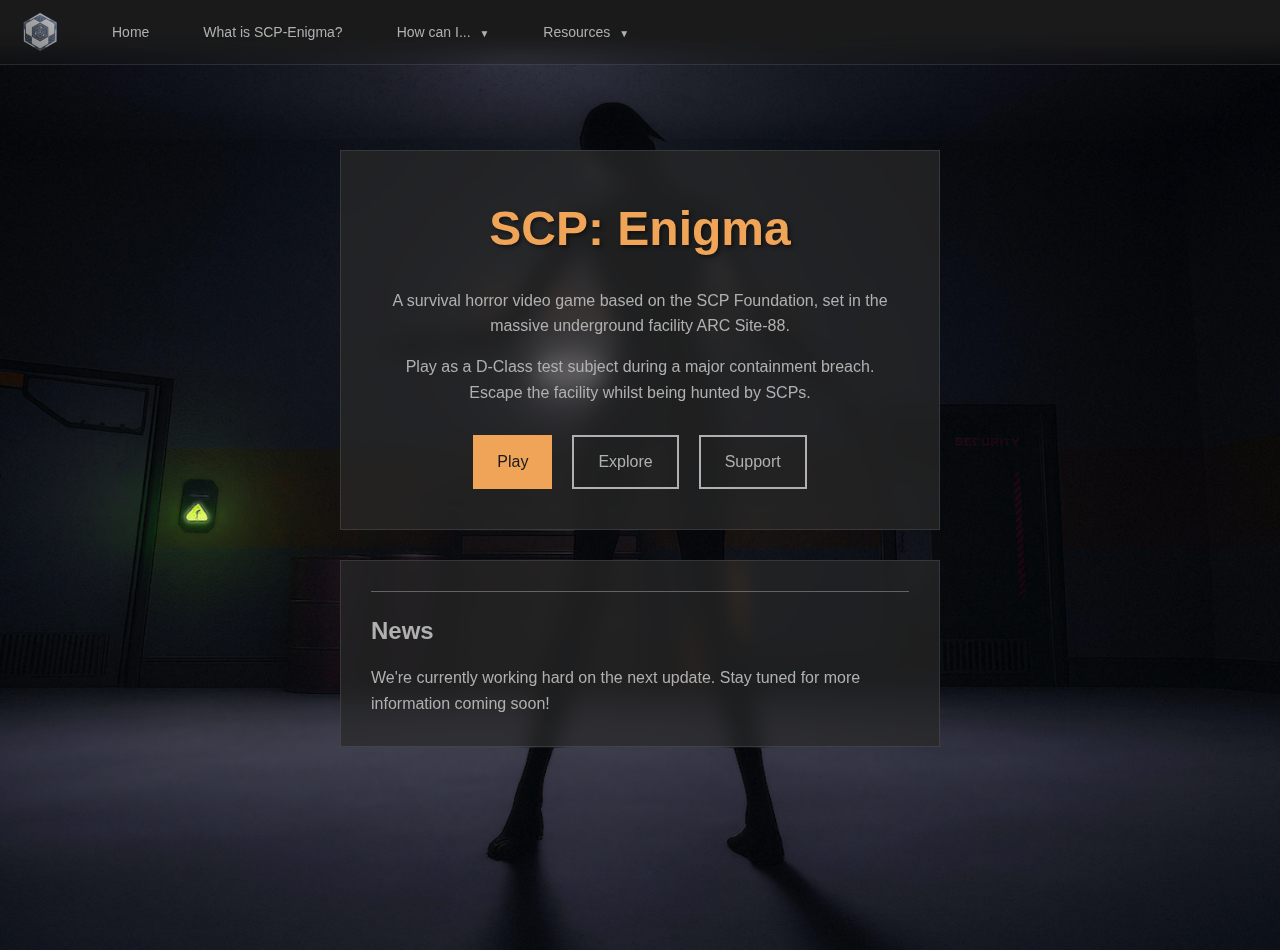
<file: index.html>
<!DOCTYPE html>
<html lang="en">
<head>
    <meta charset="UTF-8">
    <meta name="viewport" content="width=device-width, initial-scale=1.0">
    <title>SCP: Enigma</title>
    <link rel="stylesheet" href="styles.css">
    <script src="config.js"></script>
</head>
<body>
    <!-- Navigation Bar -->
    <nav class="navbar">
        <div class="nav-container">
            <div class="nav-left">
                <a href="index.html" class="logo">
                    <img src="resources/crystalblue.png" alt="SCP: Enigma Logo" width="40" height="40">
                </a>
                <a href="index.html" class="nav-link" id="nav-home">Home</a>
                <a href="what-is.html" class="nav-link" id="nav-what-is">What is SCP-Enigma?</a>
                <div class="dropdown">
                    <a href="#" class="nav-link dropdown-toggle" id="nav-how-can-i">How can I... <span class="dropdown-arrow">▼</span></a>
                    <div class="dropdown-content" id="how-can-i-dropdown">
                        <a href="#">Download the game</a>
                        <a href="#">Support development</a>
                        <a href="#">Follow development</a>
                        <a href="contributor.html">Apply to contribute</a>
                        <a href="#">Join the discord</a>
                    </div>
                </div>
                <div class="dropdown">
                    <a href="#" class="nav-link dropdown-toggle" id="nav-resources">Resources <span class="dropdown-arrow">▼</span></a>
                    <div class="dropdown-content" id="resources-dropdown">
                        <a href="#">Youtube channel</a>
                        <a href="#">Twitter</a>
                        <a href="#">Official forums</a>
                        <a href="#">Official scp enigma wiki</a>
                    </div>
                </div>
            </div>
        </div>
    </nav>

    <!-- Main Content -->
    <main class="main-content">
        
        <!-- Background Image Section -->
        <div class="hero-section">
            <div class="background-image">
            </div>
            
            <!-- Game Description Box -->
            <div class="game-description">
                <h1 id="site-title">SCP: Enigma</h1>
                <p id="site-tagline">A spiritual successor to the indie horror success created by Regalis in 2012.</p>
                <p id="site-description">SCP: Enigma is a survival horror video game based on stories and SCP entries from the SCP Foundation writing community. Set in a massive underground facility called ARC Site-88, you play as a D-Class disposable test subject when a major containment breach occurs and several anomalies called SCPs are released in the facility. The player must escape the facility whilst being hunted by SCPs, with Metroidvania-style randomly generated maps being a major element.</p>
                <div class="action-buttons">
                    <button class="btn btn-primary" id="play-btn">Play</button>
                    <a href="what-is.html" class="btn btn-secondary" id="explore-btn">Explore</a>
                    <a href="https://discord.gg/MbKPDUyC4j" class="btn btn-secondary" id="support-btn">Support</a>
                </div>
            </div>
            
            <!-- News Panel -->
            <div class="news-panel">
                <div class="news-separator"></div>
                <h2 class="news-title" id="news-title">News</h2>
                <p class="news-content" id="news-content">No new updates at the moment.</p>
            </div>
        </div>
    </main>

    <script src="script.js"></script>
</body>
</html>
</file>
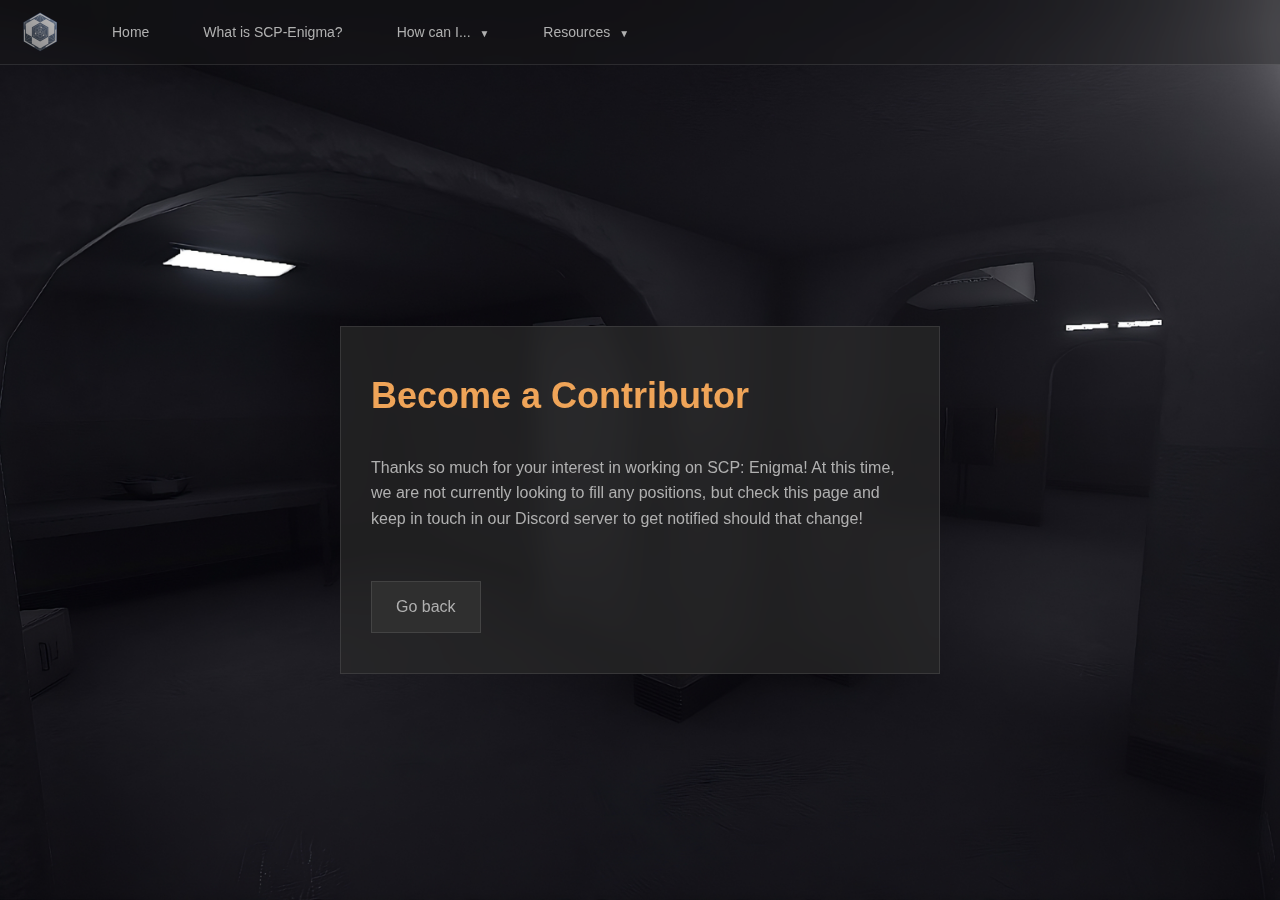
<file: contributor.html>
<!DOCTYPE html>
<html lang="en">
<head>
    <meta charset="UTF-8">
    <meta name="viewport" content="width=device-width, initial-scale=1.0">
    <title>Become a contributor - SCP: Enigma</title>
    <link rel="stylesheet" href="styles.css">
    <script src="config.js"></script>
</head>
<body class="contributor-page">
    <!-- Navigation Bar -->
    <nav class="navbar">
        <div class="nav-container">
            <div class="nav-left">
                <a href="index.html" class="logo">
                    <img src="resources/crystalblue.png" alt="SCP: Enigma Logo" width="40" height="40">
                </a>
                <a href="index.html" class="nav-link" id="nav-home">Home</a>
                <a href="what-is.html" class="nav-link" id="nav-what-is">What is SCP-Enigma?</a>
                <div class="dropdown">
                    <a href="#" class="nav-link dropdown-toggle" id="nav-how-can-i">How can I... <span class="dropdown-arrow">▼</span></a>
                    <div class="dropdown-content" id="how-can-i-dropdown">
                        <a href="#">Download the game</a>
                        <a href="#">Support development</a>
                        <a href="#">Follow development</a>
                        <a href="contributor.html">Apply to contribute</a>
                        <a href="#">Join the discord</a>
                    </div>
                </div>
                <div class="dropdown">
                    <a href="#" class="nav-link dropdown-toggle" id="nav-resources">Resources <span class="dropdown-arrow">▼</span></a>
                    <div class="dropdown-content" id="resources-dropdown">
                        <a href="#">Youtube channel</a>
                        <a href="#">Twitter</a>
                        <a href="#">Official forums</a>
                        <a href="#">Official scp enigma wiki</a>
                    </div>
                </div>
            </div>
        </div>
    </nav>

    <!-- Main Content -->
    <main class="main-content">
        <div class="content-page">
            <h1 id="contributor-title">Become a Contributor</h1>
            
            <p id="contributor-content">Thanks so much for your interest in working on SCP: Enigma! At this time, we are not currently looking to fill any positions, but check this page and keep in touch in our Discord server to get notified should that change!</p>
            
            <a href="index.html" class="go-back-btn" id="go-back-btn">Go back</a>
        </div>
    </main>

    <script src="config.js"></script>
    <script src="script.js"></script>
</body>
</html>
</file>
<file: styles.css>
/* Reset and Base Styles */
* {
    margin: 0;
    padding: 0;
    box-sizing: border-box;
}

body {
    font-family: Arial, Helvetica, sans-serif;
    background-color: #1a1a1a;
    color: #b0b0b0;
    line-height: 1.6;
}

.about-page {
    background-image: url('resources/about.png');
    background-size: cover;
    background-position: center;
    background-repeat: no-repeat;
    background-attachment: fixed;
}

.contributor-page {
    background-image: url('resources/contribute.png');
    background-size: cover;
    background-position: center;
    background-repeat: no-repeat;
    background-attachment: fixed;
}

/* Navigation Bar */
.navbar {
    background-color: rgba(26, 26, 26, 0.3);
    padding: 0;
    position: fixed;
    top: 0;
    width: 100%;
    z-index: 1000;
    border-bottom: 1px solid rgba(255, 255, 255, 0.1);
    backdrop-filter: blur(10px);
}

.nav-container {
    display: flex;
    justify-content: flex-start;
    align-items: center;
    padding: 8px 20px;
}

.nav-left {
    display: flex;
    align-items: center;
    gap: 30px;
}

.logo {
    margin-right: 10px;
    position: relative;
    top: 4px;
    text-decoration: none;
    display: inline-block;
}

.logo img {
    width: 40px;
    height: 40px;
    filter: brightness(0.8);
    transition: filter 0.3s ease;
}

.logo:hover img {
    filter: brightness(1);
}

.nav-link {
    color: #b0b0b0;
    text-decoration: none;
    font-size: 14px;
    font-weight: 500;
    transition: all 0.3s ease;
    position: relative;
    padding: 8px 12px;
    border-radius: 0;
}

.nav-link:hover {
    color: #ffffff;
    background-color: rgba(255, 255, 255, 0.1);
    transform: translateY(-1px);
}

.dropdown {
    position: relative;
    display: inline-block;
}

.dropdown-arrow {
    font-size: 10px;
    margin-left: 5px;
}

.dropdown-content {
    display: none;
    position: absolute;
    background-color: white;
    min-width: 200px;
    box-shadow: 0px 8px 16px 0px rgba(0,0,0,0.2);
    z-index: 1001;
    border-radius: 0;
    top: 100%;
    left: 0;
}

.dropdown-content a {
    color: #333;
    padding: 12px 16px;
    text-decoration: none;
    display: block;
    font-size: 14px;
    transition: background-color 0.3s ease;
}

.dropdown-content a:hover {
    background-color: #f5f5f5;
}

.dropdown:hover .dropdown-content {
    display: block;
}

.nav-right {
    display: flex;
    align-items: center;
}

.download-btn {
    color: #b0b0b0;
    text-decoration: none;
    font-size: 14px;
    font-weight: 500;
    display: flex;
    align-items: center;
    gap: 5px;
    transition: all 0.3s ease;
    padding: 8px 12px;
    border-radius: 0;
}

.download-btn:hover {
    color: #ffffff;
    background-color: rgba(255, 255, 255, 0.1);
    transform: translateY(-1px);
}

.download-icon {
    font-size: 12px;
}


/* Hide scrollbars while keeping scroll functionality */
::-webkit-scrollbar {
    width: 0px;
    background: transparent;
}

::-webkit-scrollbar-thumb {
    background: transparent;
}

/* For Firefox */
html {
    scrollbar-width: none;
}

/* Main Content */
.main-content {
    margin-top: 50px;
    min-height: calc(100vh - 50px);
}

/* Containment Status Log */
.containment-status {
    position: relative;
    width: 100%;
    padding: 20px 0;
    background: linear-gradient(135deg, rgba(0, 0, 0, 0.9) 0%, rgba(20, 20, 20, 0.95) 100%);
    border-bottom: 2px solid rgba(255, 0, 0, 0.3);
    backdrop-filter: blur(5px);
}

.status-log {
    max-width: 1200px;
    margin: 0 auto;
    padding: 0 20px;
    font-family: 'Courier New', monospace;
    font-size: 14px;
    line-height: 1.4;
}

.log-line {
    display: flex;
    align-items: center;
    margin-bottom: 8px;
    padding: 4px 0;
    position: relative;
}

.log-line::before {
    content: '>';
    color: #00ff00;
    margin-right: 10px;
    font-weight: bold;
    text-shadow: 0 0 5px #00ff00;
}

.log-prefix {
    color: #b0b0b0;
    font-weight: bold;
    margin-right: 10px;
}

.log-status {
    color: #00ff00;
    font-weight: bold;
    text-shadow: 0 0 5px #00ff00;
    animation: pulse-green 2s infinite;
}

.log-location {
    color: rgb(239, 164, 88);
    font-weight: bold;
    text-shadow: 0 0 3px rgb(239, 164, 88);
}

.log-line.warning {
    border-left: 3px solid #ff0000;
    padding-left: 15px;
    background: rgba(255, 0, 0, 0.1);
    margin-top: 10px;
}

.log-line.warning::before {
    content: '⚠';
    color: #ff0000;
    text-shadow: 0 0 5px #ff0000;
    animation: blink 1s infinite;
}

.log-warning {
    color: #ff0000;
    font-weight: bold;
    text-shadow: 0 0 5px #ff0000;
    animation: pulse-red 1.5s infinite;
}

@keyframes pulse-green {
    0%, 100% { opacity: 1; }
    50% { opacity: 0.7; }
}

@keyframes pulse-red {
    0%, 100% { opacity: 1; }
    50% { opacity: 0.6; }
}

@keyframes blink {
    0%, 50% { opacity: 1; }
    51%, 100% { opacity: 0.3; }
}

/* Hero Section */
.hero-section {
    position: relative;
    min-height: 100vh;
    padding: 100px 20px 50px 20px;
    overflow: hidden;
}

.background-image {
    position: absolute;
    top: 0;
    left: 0;
    width: 100%;
    height: 100%;
    background-image: url('resources/home.png');
    background-size: cover;
    background-position: center;
    background-repeat: no-repeat;
    z-index: -2;
}


/* Game Description Box */
.game-description {
    background: rgba(42, 42, 42, 0.7);
    padding: 40px;
    border-radius: 0;
    text-align: center;
    max-width: 600px;
    margin: 0 auto 30px auto;
    backdrop-filter: blur(10px);
    border: 1px solid rgba(255, 255, 255, 0.1);
}

/* News Panel */
.news-panel {
    background: rgba(40, 40, 40, 0.7);
    padding: 30px;
    border-radius: 0;
    max-width: 600px;
    margin: 0 auto;
    text-align: left;
    border: 1px solid rgba(255, 255, 255, 0.1);
    backdrop-filter: blur(10px);
}

.news-separator {
    width: 100%;
    height: 1px;
    background-color: rgba(255, 255, 255, 0.3);
    margin-bottom: 20px;
}

.news-title {
    font-size: 24px;
    font-weight: bold;
    color: #b0b0b0;
    margin-bottom: 15px;
}

.news-headline {
    font-size: 18px;
    font-weight: normal;
    color: #b0b0b0;
    margin-bottom: 15px;
}

.news-content {
    font-size: 16px;
    color: #b0b0b0;
    line-height: 1.6;
    margin-bottom: 0;
}

.news-link {
    color: #4a9eff;
    text-decoration: none;
}

.news-link:hover {
    text-decoration: underline;
}

.game-description h1 {
    font-size: 48px;
    font-weight: bold;
    color: rgb(239, 164, 88);
    margin-bottom: 20px;
    text-shadow: 2px 2px 4px rgba(0, 0, 0, 0.5);
}

.game-description p {
    font-size: 16px;
    color: #b0b0b0;
    margin-bottom: 15px;
    line-height: 1.6;
}

.action-buttons {
    display: flex;
    gap: 20px;
    justify-content: center;
    margin-top: 30px;
}

.btn {
    padding: 12px 24px;
    border: none;
    border-radius: 0;
    font-size: 16px;
    font-weight: 500;
    cursor: pointer;
    transition: all 0.3s ease;
    text-decoration: none;
    display: inline-block;
}

.btn-primary {
    background-color: rgb(239, 164, 88);
    color: #1a1a1a;
}

.btn-primary:hover {
    background-color: rgba(239, 164, 88, 0.8);
    transform: translateY(-2px);
}

.btn-secondary {
    background-color: transparent;
    color: #b0b0b0;
    border: 2px solid #b0b0b0;
}

.btn-secondary:hover {
    background-color: #b0b0b0;
    color: #1a1a1a;
    transform: translateY(-2px);
}

/* Content Pages */
.content-page {
    max-width: 800px;
    margin: 0 auto;
    padding: 40px 20px;
    background: rgba(42, 42, 42, 0.7);
    border: 1px solid rgba(255, 255, 255, 0.1);
    backdrop-filter: blur(10px);
    margin-top: 50px;
    border-radius: 0;
    min-height: calc(100vh - 100px);
    display: flex;
    flex-direction: column;
    justify-content: center;
}

/* About page specific - revert to normal layout */
.about-page .content-page {
    max-width: 800px;
    margin: 0 auto;
    padding: 40px 20px;
    background: rgba(42, 42, 42, 0.7);
    border: 1px solid rgba(255, 255, 255, 0.1);
    backdrop-filter: blur(10px);
    margin-top: 50px;
    border-radius: 0;
    min-height: calc(100vh - 100px);
    display: flex;
    flex-direction: column;
    justify-content: center;
    position: static;
    top: auto;
    left: auto;
    transform: none;
}

/* Contributor page specific - keep centered */
.contributor-page .content-page {
    max-width: 600px;
    margin: 0 auto;
    padding: 40px 30px;
    background: rgba(42, 42, 42, 0.7);
    border: 1px solid rgba(255, 255, 255, 0.1);
    backdrop-filter: blur(10px);
    margin-top: 50px;
    border-radius: 0;
    min-height: auto;
    display: flex;
    flex-direction: column;
    justify-content: center;
    position: absolute;
    top: 50%;
    left: 50%;
    transform: translate(-50%, -50%);
}

.content-page h1 {
    font-size: 36px;
    font-weight: bold;
    color: rgb(239, 164, 88);
    margin-bottom: 30px;
}

.content-page h2 {
    font-size: 24px;
    font-weight: bold;
    color: #b0b0b0;
    margin-bottom: 20px;
    margin-top: 30px;
}

.content-page p {
    font-size: 16px;
    color: #b0b0b0;
    margin-bottom: 20px;
    line-height: 1.6;
}

.content-page ul {
    margin-left: 20px;
    margin-bottom: 20px;
}

.content-page li {
    font-size: 16px;
    color: #b0b0b0;
    margin-bottom: 10px;
}

.go-back-btn {
    background-color: rgba(51, 51, 51, 0.7);
    color: #b0b0b0;
    padding: 12px 24px;
    border: 1px solid rgba(255, 255, 255, 0.1);
    border-radius: 0;
    font-size: 16px;
    cursor: pointer;
    margin-top: 30px;
    transition: all 0.3s ease;
    backdrop-filter: blur(10px);
    text-decoration: none;
    display: inline-block;
    width: auto;
    max-width: fit-content;
    box-sizing: border-box;
}

.go-back-btn:hover {
    background-color: rgba(68, 68, 68, 0.8);
    color: #ffffff;
    transform: translateY(-1px);
}

/* Image Gallery */
.image-gallery {
    position: relative;
    max-width: 800px;
    margin: 30px auto;
    background: rgba(42, 42, 42, 0.7);
    padding: 20px;
    border: 1px solid rgba(255, 255, 255, 0.1);
    backdrop-filter: blur(10px);
    border-radius: 0;
}

.gallery-categories {
    display: flex;
    justify-content: center;
    gap: 10px;
    margin: 20px 0;
    flex-wrap: wrap;
}

.gallery-category-btn {
    background: rgba(42, 42, 42, 0.7);
    color: #b0b0b0;
    border: 1px solid rgba(255, 255, 255, 0.1);
    padding: 10px 20px;
    cursor: pointer;
    transition: all 0.3s ease;
    backdrop-filter: blur(10px);
    border-radius: 0;
    font-size: 14px;
}

.gallery-category-btn:hover {
    background: rgba(68, 68, 68, 0.8);
    color: #ffffff;
    transform: translateY(-1px);
}

.gallery-category-btn.active {
    background: rgba(68, 68, 68, 0.8);
    color: #ffffff;
}

.gallery-main-image {
    width: 100%;
    max-width: 600px;
    height: auto;
    display: block;
    margin: 0 auto;
    border: 1px solid rgba(255, 255, 255, 0.1);
}

.gallery-arrow {
    position: absolute;
    top: 50%;
    transform: translateY(-50%);
    background: rgba(26, 26, 26, 0.8);
    color: #b0b0b0;
    border: 1px solid rgba(255, 255, 255, 0.1);
    padding: 15px 20px;
    font-size: 24px;
    cursor: pointer;
    transition: all 0.3s ease;
    backdrop-filter: blur(10px);
}

.gallery-arrow:hover {
    background: rgba(68, 68, 68, 0.9);
    color: #ffffff;
    transform: translateY(-50%) translateY(-2px);
}

.gallery-prev {
    left: 10px;
}

.gallery-next {
    right: 10px;
}

.gallery-thumbnails {
    display: flex;
    justify-content: center;
    gap: 10px;
    margin-top: 20px;
    flex-wrap: wrap;
}

.gallery-thumbnail {
    width: 80px;
    height: 60px;
    object-fit: cover;
    border: 2px solid rgba(255, 255, 255, 0.1);
    cursor: pointer;
    transition: all 0.3s ease;
    opacity: 0.6;
}

.gallery-thumbnail:hover {
    opacity: 0.8;
    transform: translateY(-2px);
}

.gallery-thumbnail.active {
    border-color: rgb(239, 164, 88);
    opacity: 1;
}

.gallery-disclaimer {
    text-align: center;
    font-style: italic;
    color: #888;
    margin-top: 20px;
    font-size: 14px;
}

/* Credits Section */
.credits-section {
    margin: 40px 0;
    background: rgba(42, 42, 42, 0.7);
    border: 1px solid rgba(255, 255, 255, 0.1);
    backdrop-filter: blur(10px);
    border-radius: 0;
    padding: 30px;
}

.credits-grid {
    display: grid;
    grid-template-columns: repeat(auto-fit, minmax(280px, 1fr));
    gap: 25px;
    max-width: 1000px;
    margin: 0 auto;
}

.credit-category {
    background: rgba(26, 26, 26, 0.8);
    border: 1px solid rgba(255, 255, 255, 0.05);
    padding: 20px;
    border-radius: 0;
}

.credit-role {
    color: rgb(239, 164, 88);
    font-size: 16px;
    font-weight: bold;
    margin-bottom: 12px;
    text-transform: uppercase;
    letter-spacing: 1px;
    border-bottom: 1px solid rgba(239, 164, 88, 0.3);
    padding-bottom: 8px;
}

.credit-names {
    color: #b0b0b0;
    font-size: 14px;
    line-height: 1.6;
    font-weight: 500;
}

/* Responsive Design */
@media (max-width: 768px) {
    .nav-container {
        flex-direction: column;
        gap: 15px;
        padding: 15px;
    }
    
    .nav-left {
        flex-wrap: wrap;
        gap: 15px;
    }
    
    .hero-section {
        height: auto;
        min-height: 100vh;
        padding: 20px;
    }
    
    
    .game-description {
        padding: 30px 20px;
        margin-bottom: 20px;
    }
    
    .game-description h1 {
        font-size: 36px;
    }
    
    .action-buttons {
        flex-direction: column;
        align-items: center;
    }
    
    .btn {
        width: 200px;
    }
    
    .news-panel {
        padding: 20px;
        margin: 0 20px;
    }
    
    .news-title {
        font-size: 20px;
    }
    
    .news-headline {
        font-size: 16px;
    }
    
    .news-content {
        font-size: 14px;
    }
}
</file>
